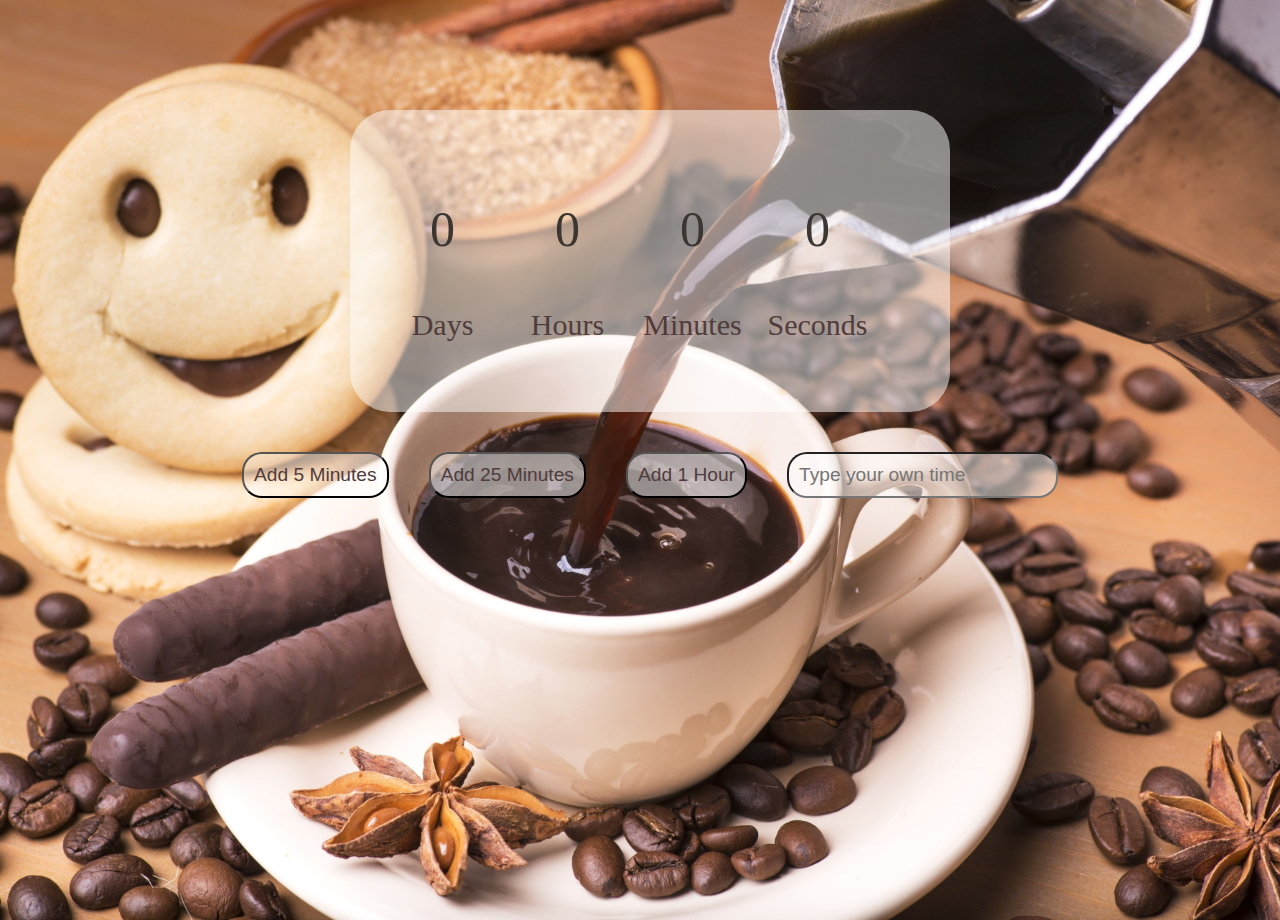
<file: Countdown_App/index.html>
<!DOCTYPE html>
<html lang="en">
<head>
    <meta charset="UTF-8">
    <meta name="viewport" content="width=device-width, initial-scale=1.0">
    <link rel="stylesheet" href="style.css">
    <title>Document</title>
</head>
<body>
    <div class="container">
        <div class="timer">
            <div class="countdown-el days-c">
                <p class="bigText" id="days">0</p>
                <span class="background">Days</span>
            </div>
            <div class="countdown-el hours-c">
                <p class="bigText" id="hours">0</p>
                <span class="background">Hours</span>
            </div>
            <div class="countdown-el minutes-c">
                <p class="bigText" id="minutes">0</p>
                <span class="background">Minutes</span>
            </div>
            <div class="countdown-el seconds-c">
                <p class="bigText" id="seconds">0</p>
                <span class="background">Seconds</span>
            </div>
        </div>
        <div class="button">
            <button>Add 5 Minutes</button>
            <button>Add 25 Minutes</button>
            <button>Add 1 Hour</button>
            <input placeholder="Type your own time" id="input">
        </div>
    </div>
<script href="script.js"></script>
</body>
</html>
</file>
<file: Countdown_App/style.css>
*{
    margin: 0;
    padding: 0;
}

.container{
    width: 100%;
    min-height: 100vh;
    background-image: url(images/coffee.jepg.jpeg) ;
    background-size: cover;
    padding: 10px;
    background-position: center center;
    flex-direction: column;
}

.timer{
    width: 100%;
    max-width: 540px;
    margin: 100px auto 20px;
    padding: 40px 30px 70px;
    border-radius: 40px;
    text-align: center;
    display: flex;
    background: rgba(266, 255, 255, 0.5)
}

.timer p{
    margin: 50px;
    font-size: 50px;
    color: #3C3633;
}

.timer span{
    color: #503C3C;
    font-size: 30px;
}

.button{
    display: flex;
    position: relative;
    justify-content: center;
}

.button button{
    color: #503C3C;
    font-size: 120%;
    padding: 10px;
    border-radius: 20px;
    background: rgba(266, 255, 255, 0.5);
    margin: 20px;
}

.button input{
    color: #503C3C;
    font-size: 120%;
    padding: 10px;
    border-radius: 20px;
    background: rgba(266, 255, 255, 0.5);
    margin: 20px;
}
</file>
